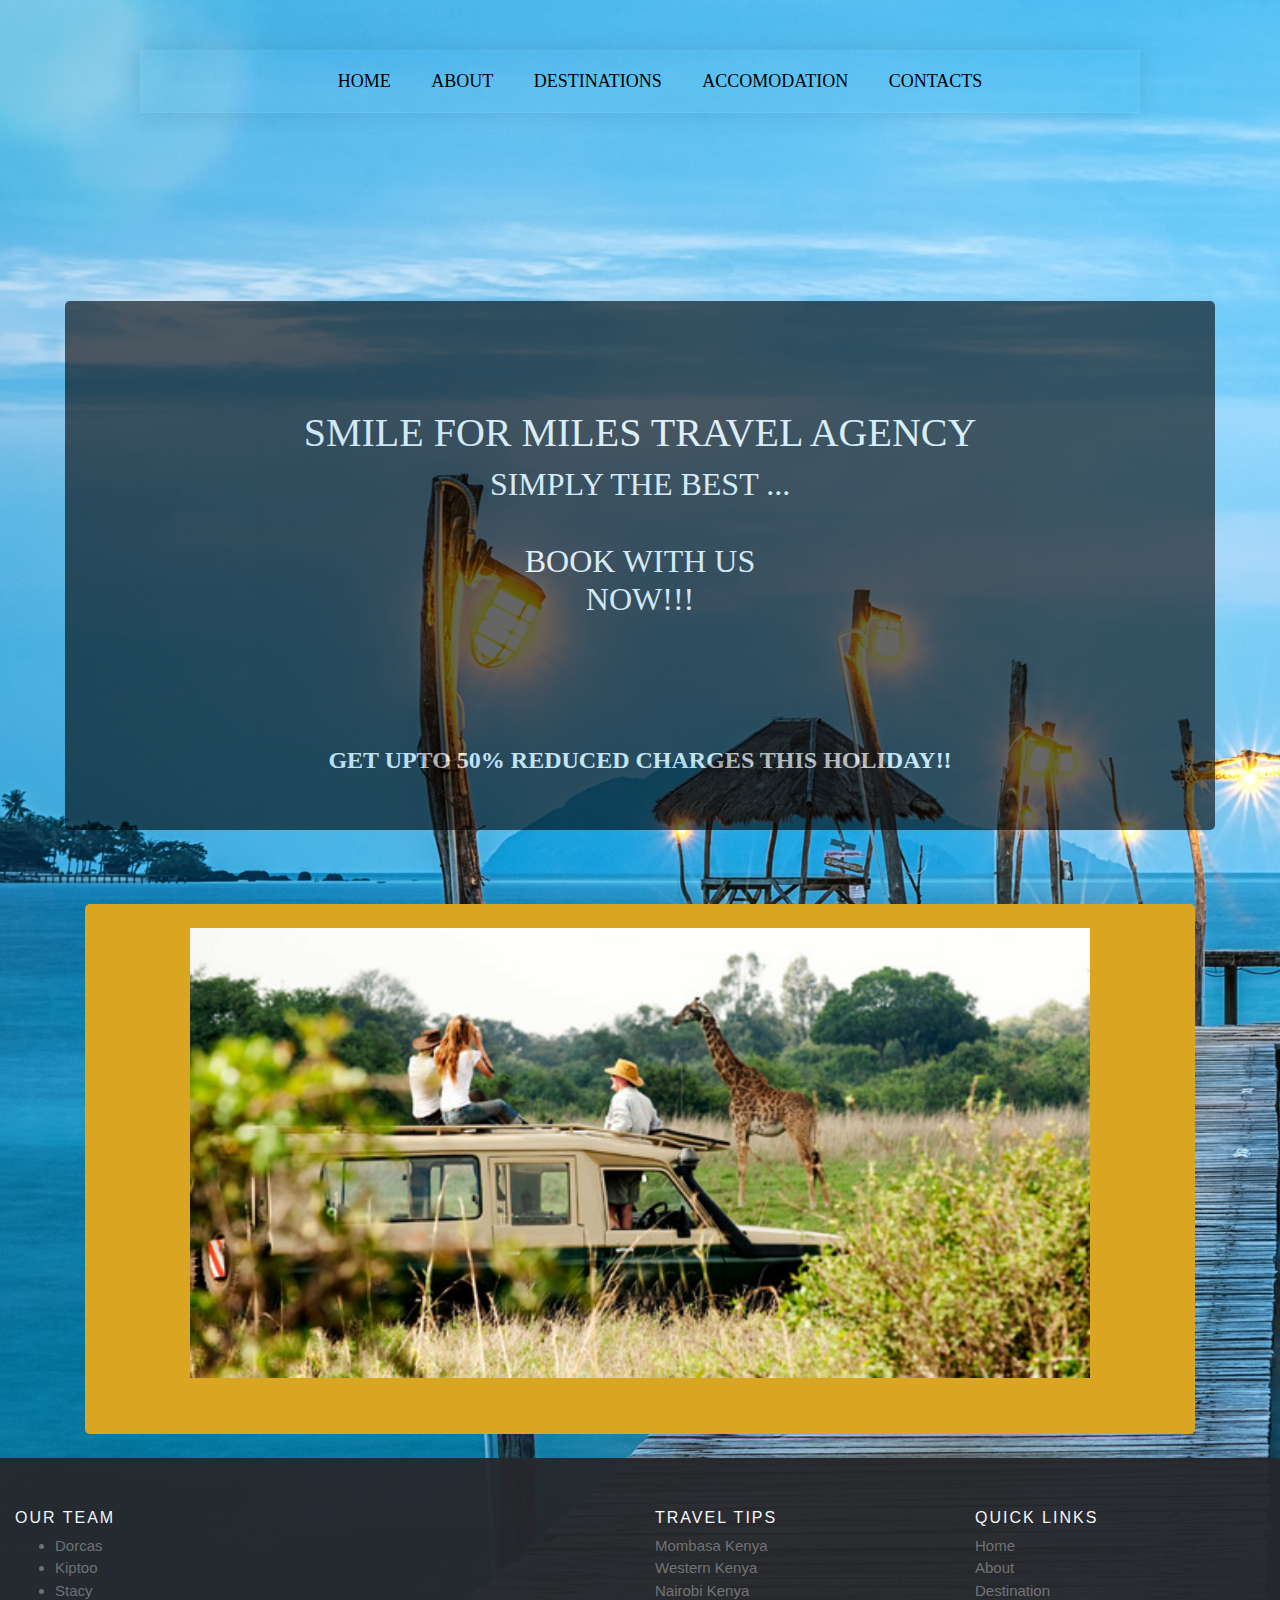
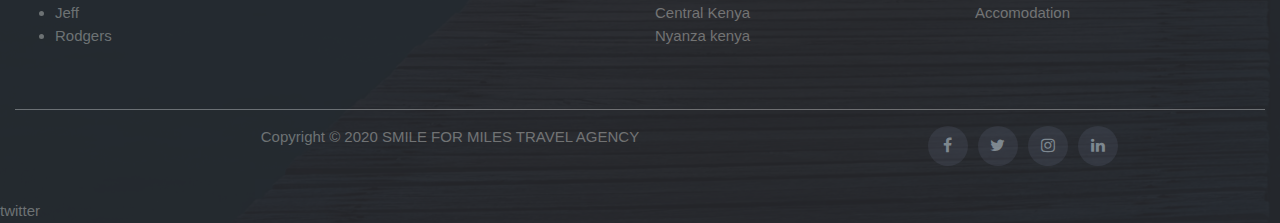
<file: index.html>
<!DOCTYPE html>
<html lang="en">
<head>
    <meta charset="UTF-8">
    <meta name="viewport" content="width=device-width, initial-scale=1.0">
    <title>Smile-f0r-miles-travel-agency</title>
    <link rel="stylesheet" type="text/css" href="css/styles.css">
    <link rel="stylesheet" href="https://cdnjs.cloudflare.com/ajax/libs/font-awesome/4.7.0/css/font-awesome.min.css">
    <link rel="stylesheet" href="https://stackpath.bootstrapcdn.com/bootstrap/4.5.2/css/bootstrap.min.css"
        integrity="sha384-JcKb8q3iqJ61gNV9KGb8thSsNjpSL0n8PARn9HuZOnIxN0hoP+VmmDGMN5t9UJ0Z" crossorigin="anonymous">
</head>
<body>
    <div>
      <nav>
        <ul>
            <li>
                <a href="index.html">Home</a>
            </li>
            <li>
                <a href="about.html">About</a>
            </li>
            <li>
                <a href="destination.html">Destinations</a>
            </li>
            <li>
                <a href="Accomodation.html">Accomodation</a>
            </li>
            <li>
                <a href="contact.html">Contacts</a>
            </li>
        </ul>
      </nav>
    </div>
    <div class="container-fluid">
        <div class="container-fluid" id="about"><br><br>
            <div class="home"><br><br><br>
                <h1 style="color: white;">SMILE FOR MILES TRAVEL AGENCY</h1>
                <h2 style="color: white;">SIMPLY THE BEST ...<br><br>BOOK WITH US<br>NOW!!!<br>
                    <br<br><br><br><br>
                </h2>
                <div id="mouse">
                    <a href="Accomodation.html">
                        <P style="color: white;"> GET UPTO 50% REDUCED CHARGES THIS HOLIDAY!!</P>
                    </a>
                </div><br>
                
            </div>
        </div><br>
    </div>
    <div class="container">
        <div class="col-md-12" style="text-align: center; background-color:goldenrod ;border-radius: 5px;"><br>
            <div class="mySlides">
                <a href="#"><img src="./images/tour.jpg" alt="Destination"></a><br>
                <h3 style="color: white;"></h3>
            </div>
            <div class="mySlides">
                <a href="#"><img src="./images/Mamba.jpeg" alt="Destination"></a><br>
                <h3 style="color: rgb(72, 152, 250);"></h3>
            </div>
            <div class="mySlides">
                <a href="#"><img src="./images/image3.jpg" alt="Destination"></a><br>
                <h3 style="color: white;"></h3>
            </div>
            <div class="mySlides">
                <a href="#"><img src="./images/Nairobi.jpg" alt="Destination"></a><br>
                <h3 style="color: white;"></h3>
            </div>
            <div class="mySlides">
                <a href="#"><img src="./images/image1.jpg" alt="Destination"></a><br>
                <h3 style="color: white;"></h3>
            </div><br><br>
            <div style="text-align:center">
                <span class="dot"></span>
                <span class="dot"></span>
                <span class="dot"></span>
                <span class="dot"></span>
                <span class="dot"></span>
            </div>
        </div>
    </div><br>
    <div class="footer"> 
        <footer class="site-footer">
            <div class="container-fluid">
                <div class="row">
                    <div class="col-sm-12 col-md-6">
                        <h6>OUR TEAM</h6>
                        <ul>
                            <li>Dorcas</li>
                            <li>Kiptoo</li>
                            <li>Stacy</li>
                            <li>Jeff</li>
                            <li>Rodgers</li>
                        </ul>
                    </div>
        
                    <div class="col-xs-6 col-md-3">
                        <h6>Travel Tips</h6>
                        <ul class="footer-links">
                            <li><a href="#">Mombasa Kenya</a></li>
                            <li><a href="#">Western Kenya</a></li>
                            <li><a href="#">Nairobi Kenya</a></li>
                            <li><a href="#">Central Kenya</a></li>
                            <li><a href="#">Nyanza kenya</a></li>
                        </ul>
                    </div>
        
                    <div class="col-xs-6 col-md-3">
                        <h6>Quick Links</h6>
                        <ul class="footer-links">
                            <li><a href="index.html">Home</a></li>
                            <li><a href="about.html">About</a></li>
                            <li><a href="destination.html">Destination</a></li>
                            <li><a href="Accomodation.html">Accomodation</a></li>
                        </ul>
                    </div>
                </div>
                <hr>
            </div>
            <div class="container">
                <div class="row">
                    <div class="col-md-8 col-sm-6 col-xs-12">
                        <p class="copyright-text">Copyright &copy; 2020 SMILE FOR MILES TRAVEL AGENCY</p>                      
                    </div>
        
                    <div class="col-md-4 col-sm-6 col-xs-12">
                        <ul class="social-icons">
                            <li><a class="facebook" href="https://en-gb.facebook.com/login/"><i class="fa fa-facebook"></i></a></li>
                            <li><a class="twitter" href="https://twitter.com/login?lang=en"><i class="fa fa-twitter"></i></a></li>
                            <li><a class="instagram" href="instagram.com"><i class="fa fa-instagram"></i></a></li>
                            <li><a class="linkedin" href="https://www.linkedin.com/login"><i class="fa fa-linkedin"></i></a></li>
                        </ul>
                    </div>
                </div>
            </div>twitter
        </footer>
    </div>
    <script>
        var slideIndex = 0;
        showSlides();

        function showSlides() {
            var i;
            var slides = document.getElementsByClassName("mySlides");
            var dots = document.getElementsByClassName("dot");
            for (i = 0; i < slides.length; i++) {
                slides[i].style.display = "none";
            }
            slideIndex++;
            if (slideIndex > slides.length) { slideIndex = 1 }
            for (i = 0; i < dots.length; i++) {
                dots[i].className = dots[i].className.replace(" active", "");
            }
            slides[slideIndex - 1].style.display = "block";
            dots[slideIndex - 1].className += " active";
            setTimeout(showSlides, 2000); // Change image every 5 seconds
        }
    </script>
</body>
</html>
</file>
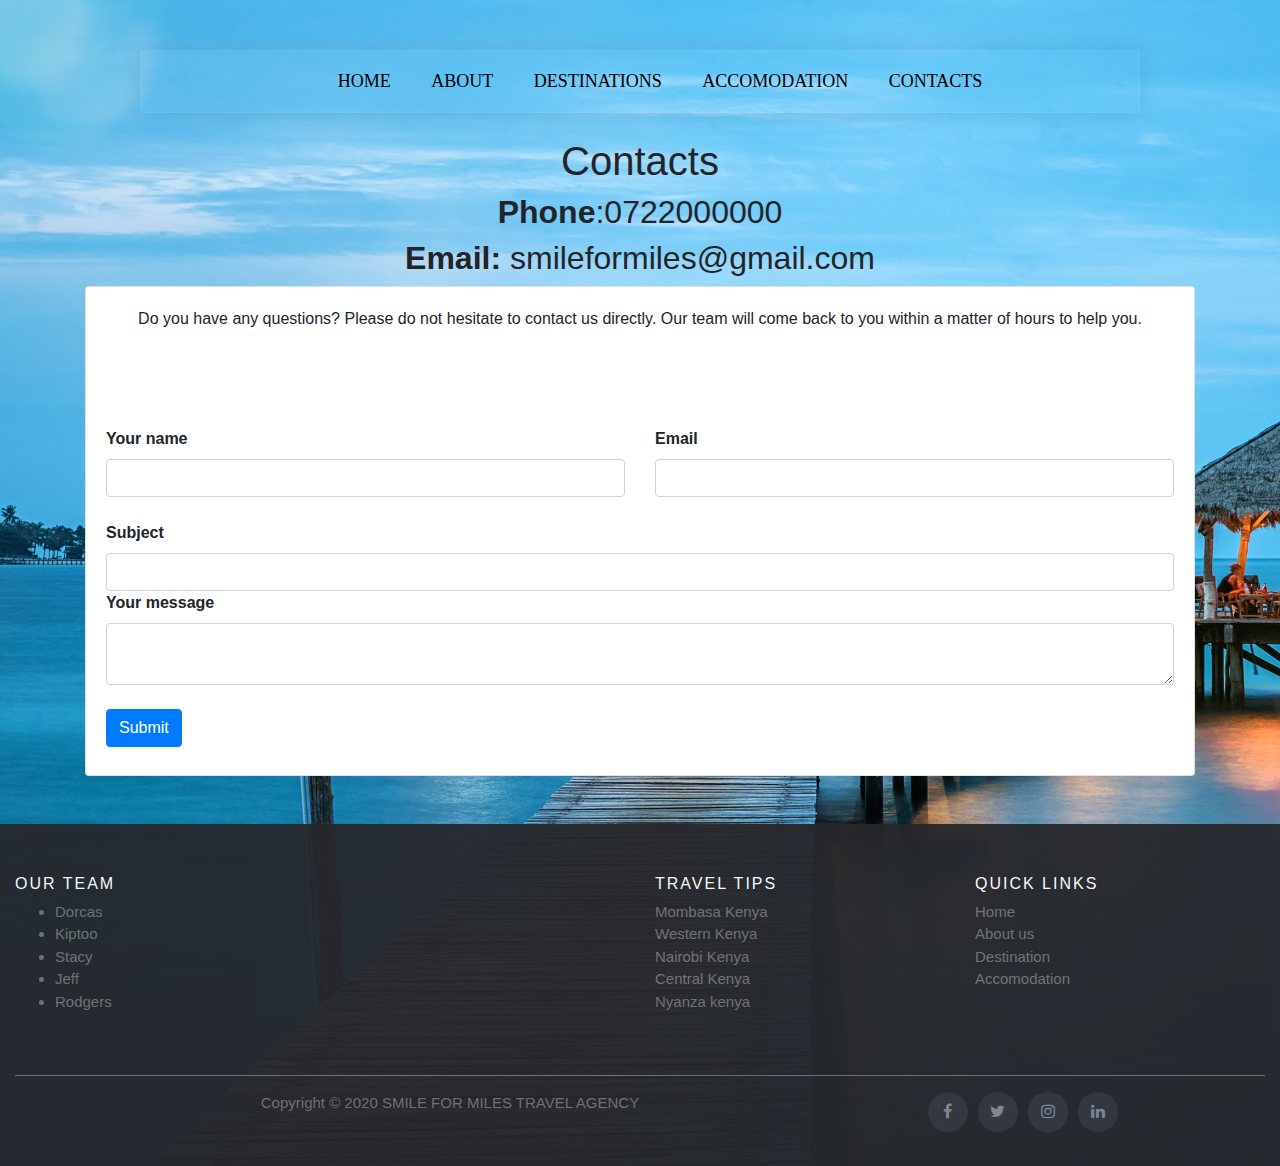
<file: contact.html>
<!DOCTYPE html>
<html lang="en">

<head>
    <meta charset="UTF-8">
    <meta name="viewport" content="width=device-width, initial-scale=1.0">
    <title>Smile for miles</title>
    <link rel="stylesheet" href="https://cdnjs.cloudflare.com/ajax/libs/font-awesome/4.7.0/css/font-awesome.min.css">
    <link rel="stylesheet" href="https://maxcdn.bootstrapcdn.com/bootstrap/4.0.0/css/bootstrap.min.css"
        integrity="sha384-Gn5384xqQ1aoWXA+058RXPxPg6fy4IWvTNh0E263XmFcJlSAwiGgFAW/dAiS6JXm" crossorigin="anonymous">
    <script src="https://code.jquery.com/jquery-3.5.1.min.js"
        integrity="sha256-9/aliU8dGd2tb6OSsuzixeV4y/faTqgFtohetphbbj0=" crossorigin="anonymous"></script>
    <link rel="stylesheet" href="contact.css">
    <script src="./js/contact.js"></script>
</head>

<body>
    <div>
        <nav>
            <ul>
                <li>
                    <a href="index.html">Home</a>
                </li>
                <li>
                    <a href="about.html">About</a>
                </li>
                <li>
                    <a href="destination.html">Destinations</a>
                </li>
                <li>
                    <a href="Accomodation.html">Accomodation</a>
                </li>
                <li>
                    <a href="contact.html">Contacts</a>
                </li>
            </ul>
        </nav>
    </div>
    <div class="container my-5 mt-5" id="display1">
        <div class="card card1 ">
            <h5 class="h5 ">
                <div class="nam " id="name1"></div>
            </h5>
            <div class="card-body ">
                <div id="demo1"></div>
                <div id="email1"></div>
                <div id="subject1"></div>
                <div id="message1"></div>
                <div id="demo"></div>
            </div>
        </div>
    </div>
    <div class="container mb-5 " id="card-body">
        <h1 class="contact1">Contacts</h1>
        <h2><strong>Phone</strong>:0722000000</h2>
        <h2><strong>Email: </strong>smileformiles@gmail.com</h2>
        <!--Card-->
        <div class="card">
            <!--Card content-->
            <div class="card-body">
                <p class="text-center w-responsive mx-auto mb-5">Do you have any questions? Please do not hesitate
                    to
                    contact
                    us directly. Our team will come back to you within
                    a matter of hours to help you.</p>

                <div class="row">

                    <div class="col-md-12 mt-5 mb-md-0 mb-5">
                        <form id="contact-form" name="contact-form" method="POST">

                            <!--Grid row-->
                            <div class="row">

                                <div class="col-md-6">
                                    <div class="md-form mb-0">
                                        <label for="name" class=""><strong>Your name</strong></label>
                                        <input type="text" id="name" name="name" class="form-control" required>
                                    </div>
                                </div>
                                <div class="col-md-6">
                                    <div class="md-form mb-0">
                                        <label for="email" class=""><strong>Email</strong></label>
                                        <input type="email" id="email" name="email" class="form-control" required>
                                    </div>
                                </div>
                            </div><br>
                            <div class="row">
                                <div class="col-md-12">
                                    <div class="md-form mb-0">
                                        <label for="subject" class=""><strong>Subject</strong></label>
                                        <input type="text" id="subject" name="subject" class="form-control" required>
                                    </div>
                                </div>
                            </div>
                            <div class="row">
                                <div class="col-md-12">
                                    <div class="md-form">
                                        <label for="message"><strong>Your message</strong></label>
                                        <textarea type="text" id="message" name="message" rows="2"
                                            class="form-control md-textarea" required></textarea>
                                    </div>
                                </div>
                            </div><br>
                            <button type="submit" id="submit" class="btn btn-primary mb-2">Submit</button>
                        </form>
                    </div>
                </div>
            </div>
        </div>
    </div>
    <div class="footer">

        <footer class="site-footer">
            <div class="container-fluid">
                <div class="row">
                    <div class="col-sm-12 col-md-6">
                        <h6>OUR TEAM</h6>
                        <ul>
                            <li>Dorcas</li>
                            <li>Kiptoo</li>
                            <li>Stacy</li>
                            <li>Jeff</li>
                            <li>Rodgers</li>
                        </ul>
                    </div>

                    <div class="col-xs-6 col-md-3">
                        <h6>Travel Tips</h6>
                        <ul class="footer-links">
                            <li><a href="#">Mombasa Kenya</a></li>
                            <li><a href="#">Western Kenya</a></li>
                            <li><a href="#">Nairobi Kenya</a></li>
                            <li><a href="#">Central Kenya</a></li>
                            <li><a href="#">Nyanza kenya</a></li>
                        </ul>
                    </div>

                    <div class="col-xs-6 col-md-3">
                        <h6>Quick Links</h6>
                        <ul class="footer-links">
                            <li><a href="index.html">Home</a></li>
                            <li><a href="about.html">About us</a></li>
                            <li><a href="destination.html">Destination</a></li>
                            <li><a href="Accomodation.html">Accomodation</a></li>
                        </ul>
                    </div>
                </div>
                <hr>
            </div>
            <div class="container">
                <div class="row">
                    <div class="col-md-8 col-sm-6 col-xs-12">
                        <p class="copyright-text">Copyright &copy; 2020 SMILE FOR MILES TRAVEL AGENCY</p>
                    </div>

                    <div class="col-md-4 col-sm-6 col-xs-12">
                        <ul class="social-icons">
                            <li><a class="facebook" href="#"><i class="fa fa-facebook"></i></a></li>
                            <li><a class="twitter" href="#"><i class="fa fa-twitter"></i></a></li>
                            <li><a class="instagram" href="#"><i class="fa fa-instagram"></i></a></li>
                            <li><a class="linkedin" href="#"><i class="fa fa-linkedin"></i></a></li>
                        </ul>
                    </div>
                </div>
            </div>
        </footer>
    </div>
</body>

</html>
</file>
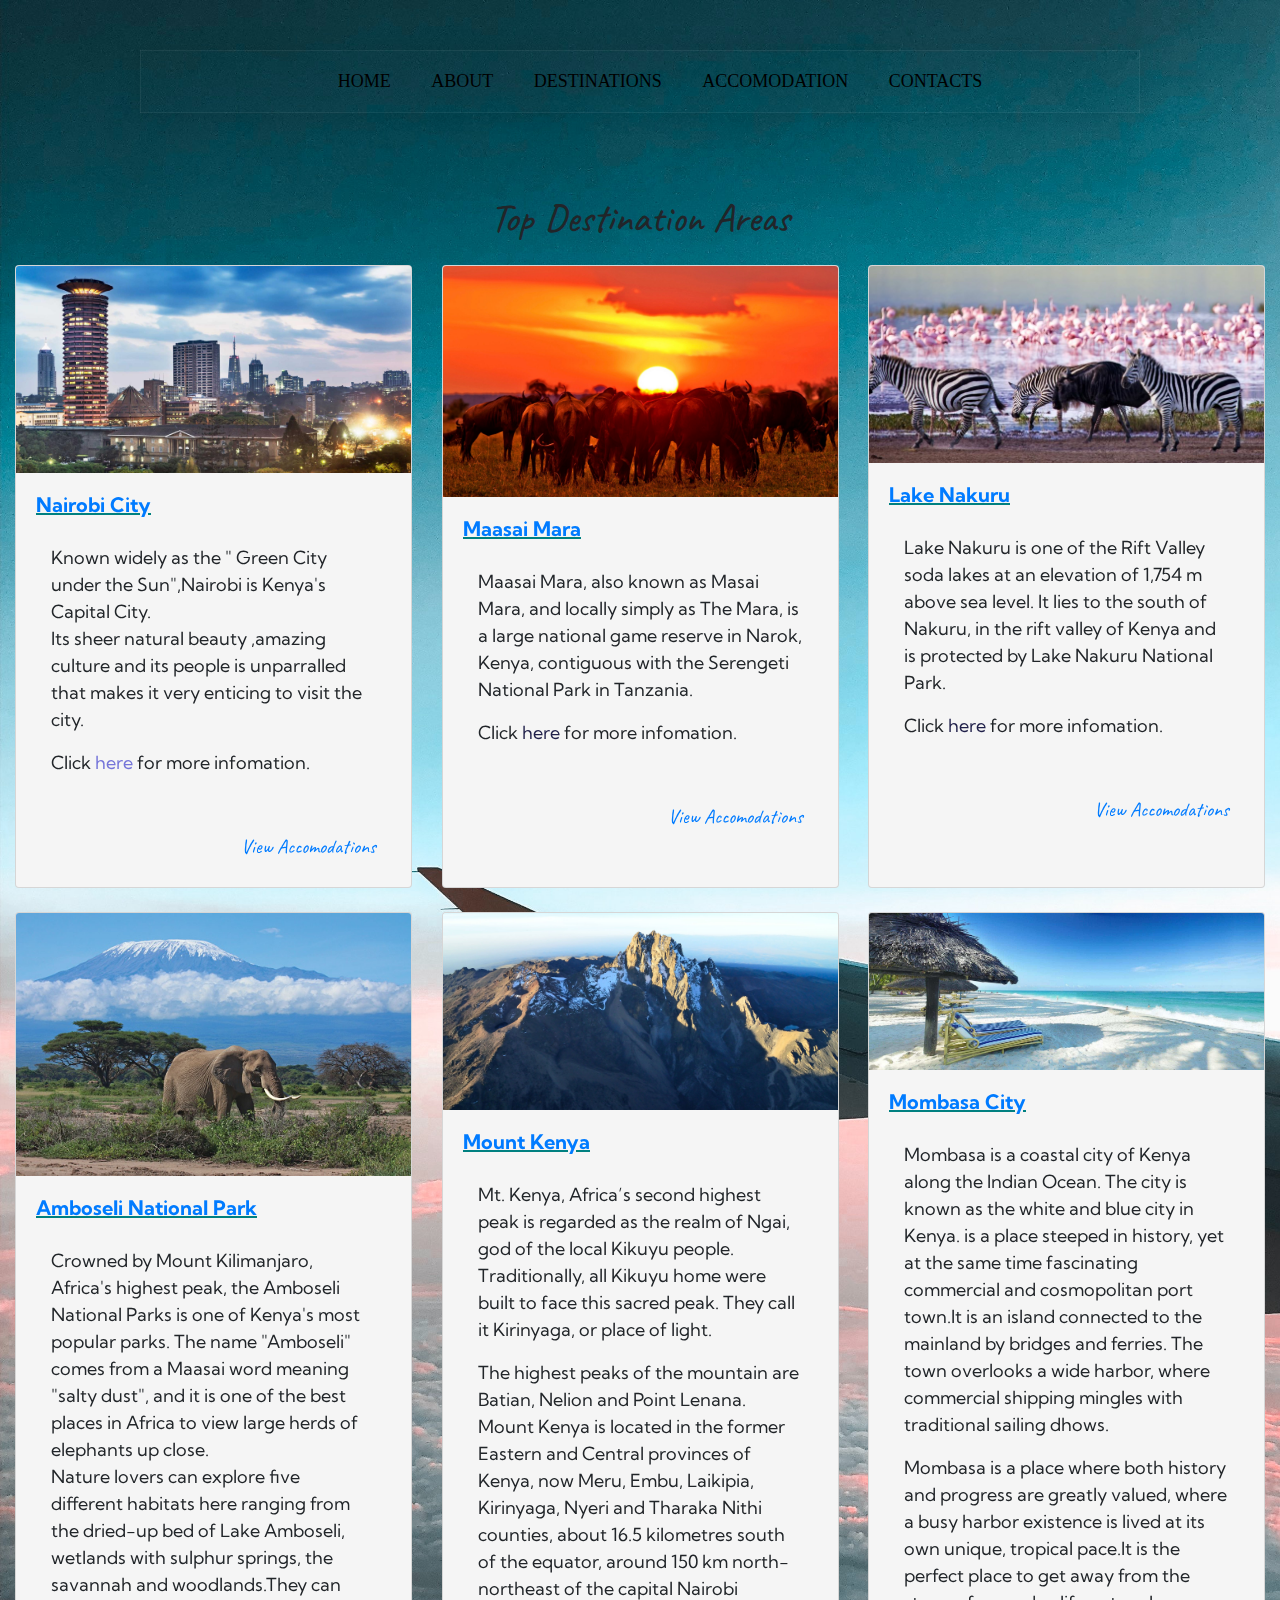
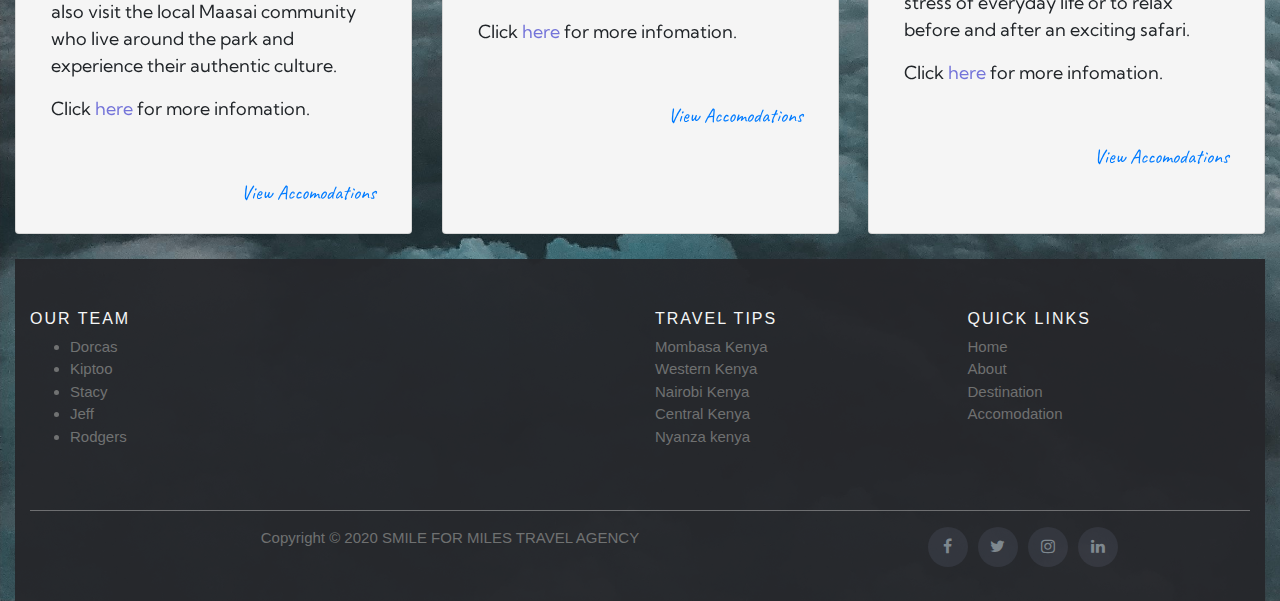
<file: destination.html>
<!DOCTYPE html>
<html>
    <head>
        <title>Destinations</title>
        <link href="https://fonts.googleapis.com/css2?family=Architects+Daughter&family=Caveat:wght@700&family=Kumbh+Sans:wght@300&display=swap" rel="stylesheet">
        <link href="./css/bootstrap.min.css" rel="stylesheet" type="text/css">
        <link href="./css/destination.css" rel="stylesheet" type="text/css">
        <link rel="stylesheet" href="https://cdnjs.cloudflare.com/ajax/libs/font-awesome/4.7.0/css/font-awesome.min.css">
    </head>
    <body>
        <div>
            <nav>
              <ul>
                 <li>
                      <a href="index.html">Home</a>
                  </li>
                  <li>
                      <a href="about.html">About</a>
                  </li>
                  <li>
                      <a href="destination.html">Destinations</a>
                  </li>
                  <li>
                      <a href="Accomodation.html">Accomodation</a>
                  </li>
                  <li>
                      <a href="contact.html">Contacts</a>
                  </li>
              </ul>
            </nav>
          </div>
          <div class="container-fluid">


        <div class="header">
            <h1>Top Destination Areas</h1>
        </div>

        <div class="row row-cols-1 row-cols-md-3">
            <div class="col mb-4 d-flex ">
              <div class="card flex-fill hvr-pulse-grow">
                <img src="./images/nairobi.jpg" class="card-img-top" alt="Nairobi" >
                <div class="card-body">
                  <h5 class="card-title"><a href="https://en.wikipedia.org/wiki/Nairobi"> Nairobi City </a></h5>
                  <div class="card-text">
                  <p >Known widely as the " Green City under the Sun",Nairobi is Kenya's Capital City.<br>
                  Its sheer natural beauty ,amazing culture and its people is unparralled that makes it very enticing to visit the city. </p>
                  <p>Click <a href="http://www.travelstart.co.ke/blog/10-reasons-nairobi-amazing-city-world/" > <span style="color:rgba(71, 71, 207, 0.747);"> here </span></a> for more infomation. </p>
                </div>
                  <div class="link">
                  </li>
                  </li>
                    <a href="Accomodation.html"> View Accomodations</a>
                </div>
                </div>
              </div>
            </div>
            <div class="col mb-4 d-flex">
                <div class="card flex-fill hvr-pulse-grow">
                  <img src="./images/images.jpeg" class="card-img-top" alt="Maasai Mara" >
                  <div class="card-body">
                    <h5 class="card-title"><a href="https://en.wikipedia.org/wiki/Maasai_Mara"> Maasai Mara </a> </h5>
                    <div class="card-text">
                    <p>Maasai Mara, also known as Masai Mara, and locally simply as The Mara, is a large national game reserve in Narok, Kenya, contiguous with the Serengeti National Park in Tanzania. </p>
                    <p>Click <a href="https://www.masaimara.travel/"> <span style="color:rgba(1, 1, 49, 0.877);"> here </span></a> for more infomation. </p></div>
                  <div class="link">
                    <a href="Accomodation.html"> View Accomodations</a>
                </div>
                  </div>
                </div>
              </div>
              <div class="col mb-4 d-flex">
                <div class="card flex-fill hvr-pulse-grow">
                  <img src="./images/lake-nakuru-national-park.jpg" class="card-img-top" alt="L.Nakuru" style="width: 100%;" >
                  <div class="card-body">
                    <h5 class="card-title"><a href="https://en.wikipedia.org/wiki/Lake_Nakuru">Lake Nakuru </a> </h5>
                    <div class="card-text">
                    <p>Lake Nakuru is one of the Rift Valley soda lakes at an elevation of 1,754 m above sea level. It lies to the south of Nakuru, in the rift valley of Kenya and is protected by Lake Nakuru National Park. </p>
                    <p>Click <a href="https://magicalkenya.com/places-to-visit/lakes/lake-nakuru/"> <span style="color:rgba(1, 1, 49, 0.877);"> here </span></a> for more infomation. </p></div>
                  <div class="link">
                    <a href="Accomodation.html"> View Accomodations</a>
                </div>
                  </div>
                </div>
              </div>
              <div class="col mb-4 d-flex">
                <div class="card flex-fill hvr-pulse-grow ">
                  <img src="./images/amboseli.jpg" class="card-img-top" alt="Amboseli National" >
                  <div class="card-body">
                    <h5 class="card-title"><a href="https://en.wikipedia.org/wiki/Amboseli_National_Park">Amboseli National Park </a> </h5>
                    <div class="card-text">
                    <p >Crowned by Mount Kilimanjaro, Africa's highest peak, the Amboseli National Parks is one of Kenya's most popular parks. The name "Amboseli" comes from a Maasai word meaning "salty dust", and it is one of the best places in Africa to view large herds of elephants up close. <br> Nature lovers can explore five different habitats here ranging from the dried-up bed of Lake Amboseli, wetlands with sulphur springs, the savannah and woodlands.They can also visit the local Maasai community who live around the park and experience their authentic culture. </p>
                    <p>Click <a href="http://www.kws.go.ke/amboseli-national-park"> <span style="color:rgba(71, 71, 207, 0.747);"> here </span></a> for more infomation. </p>
                    </div>
                    <div class="link">
                      <a href="Accomodation.html"> View Accomodations</a>
                  </div>
                  </div>
                </div>
              </div>
              <div class="col mb-4 d-flex">
                <div class="card flex-fill hvr-pulse-grow">
                  <img src="./images/mtkenyaimg1.jpg" class="card-img-top" alt="Mount Kenya" >
                  <div class="card-body">
                    <h5 class="card-title"><a href="https://en.wikipedia.org/wiki/Mount_Kenya"> Mount Kenya </a></h5>
                    <div class="card-text">
                    <p > Mt. Kenya, Africa’s second highest peak is regarded as the realm of Ngai, god of the local Kikuyu people. Traditionally, all Kikuyu home were built to face this sacred peak. They call it Kirinyaga, or place of light. </p>
                    <p>The highest peaks of the mountain are Batian, Nelion and Point Lenana. Mount Kenya is located in the former Eastern and Central provinces of Kenya, now Meru, Embu, Laikipia, Kirinyaga, Nyeri and Tharaka Nithi counties, about 16.5 kilometres south of the equator, around 150 km north-northeast of the capital Nairobi</p>
                    <p>Click <a href="https://magicalkenya.com/places-to-visit/highlands-and-valleys/mount-kenya/"> <span style="color:rgba(71, 71, 207, 0.747);"> here </span></a> for more infomation. </p></div>
                    <div class="link">
                      <a href="Accomodation.html"> View Accomodations</a>
                  </div>
                  </div>
                </div>
              </div>
              <div class="col mb-4 d-flex">
                <div class="card flex-fill hvr-pulse-grow">
                  <img src="./images/msa.jpg" class="card-img-top" alt="Mombasa Beach" >
                  <div class="card-body">
                    <h5 class="card-title"> <a href="https://en.wikipedia.org/wiki/Mombasa"> Mombasa City </a></h5>
                    <div class="card-text">
                    <p>Mombasa is a coastal city of Kenya along the Indian Ocean. The city is known as the white and blue city in Kenya. is a place steeped in history, yet at the same time fascinating commercial and cosmopolitan port town.It is an island connected to the mainland by bridges and ferries. The town overlooks a wide harbor, where commercial shipping mingles with traditional sailing dhows. </p><p> Mombasa is a place where both history and progress are greatly valued, where a busy harbor existence is lived at its own unique, tropical pace.It is the perfect place to get away from the stress of everyday life or to relax before and after an exciting safari.</p>
                    <p>Click <a href="https://magicalkenya.com/places-to-visit/cities/mombasa/"> <span style="color:rgba(71, 71, 207, 0.747);"> here </span></a> for more infomation. </p>
                    </div>
                    <div class="link">
                      <a href="Accomodation.html"> View Accomodations</a>
                  </div>
                  </div>
                </div>
              </div>
        </div>



        <div class="footer">
       
            <footer class="site-footer">
                <div class="container-fluid">
                    <div class="row">
                        <div class="col-sm-12 col-md-6">
                            <h6>OUR TEAM</h6>
                            <ul>
                                <li>Dorcas</li>
                                <li>Kiptoo</li>
                                <li>Stacy</li>
                                <li>Jeff</li>
                                <li>Rodgers</li>
                            </ul>
                        </div>
            
                        <div class="col-xs-6 col-md-3">
                            <h6>Travel Tips</h6>
                            <ul class="footer-links">
                                <li><a href="#">Mombasa Kenya</a></li>
                                <li><a href="#">Western Kenya</a></li>
                                <li><a href="#">Nairobi Kenya</a></li>
                                <li><a href="#">Central Kenya</a></li>
                                <li><a href="#">Nyanza kenya</a></li>
                            </ul>
                        </div>
            
                        <div class="col-xs-6 col-md-3">
                            <h6>Quick Links</h6>
                            <ul class="footer-links">
                                <li><a href="index.html">Home</a></li>
                                <li><a href="about.html">About</a></li>
                                <li><a href="destination.html">Destination</a></li>
                                <li><a href="Accomodation.html">Accomodation</a></li>
                            </ul>
                        </div>
                    </div>
                    <hr>
                </div>
                <div class="container">
                    <div class="row">
                        <div class="col-md-8 col-sm-6 col-xs-12">
                            <p class="copyright-text">Copyright &copy; 2020 SMILE FOR MILES TRAVEL AGENCY</p>                      
                        </div>
            
                        <div class="col-md-4 col-sm-6 col-xs-12">
                            <ul class="social-icons">
                                <li><a class="facebook" href="#"><i class="fa fa-facebook"></i></a></li>
                                <li><a class="twitter" href="#"><i class="fa fa-twitter"></i></a></li>
                                <li><a class="instagram" href="#"><i class="fa fa-instagram"></i></a></li>
                                <li><a class="linkedin" href="#"><i class="fa fa-linkedin"></i></a></li>
                            </ul>
                        </div>
                    </div>
                </div>
            </footer>
        </div>
    </body>
    </html>
    </body>
</html>
</file>
<file: css/styles.css>
html body {
  height:100%;
  background-image: url("../images/image2.jpg");
  background-size: cover;
}
#about{
    padding: 50px;
    text-align: center;
    font-family: serif;
    font-weight: bold;
    font-size: x-large;
}

.home{
    background-color: black;
    opacity: 60%;
    border-radius: 5px;
}

}#mouse{
    padding-top : 20px;
    margin-top: 20px;
    padding-bottom: 20px; 
    width: 10px;
    height: 10px;
    /* animation-iteration-count: infinite; */
  }
  #mouse {
    animation: bounce 2s infinite;
  }
  @keyframes bounce {
    40% {
      transform: translateY(-50px);
    }
    60% {
      transform: translateY(-30px);
    }
  }

nav {
  max-width: 1000px;
  margin: 0 auto;
  padding: 50px 0;
}

nav ul {
  text-align: center;
  box-shadow: 0 0 25px rgba(0, 0, 0, 0.1), inset 0 0 1px rgba(255, 255, 255, 0.6);
  /* background-color:black;
  opacity: 40%; */
}

nav ul li {
  display: inline-block;
}

nav ul li a {
    padding: 18px;
    font-family: "Open Sans";
    text-transform:uppercase;
    color: black;
    font-size: 18px;
    text-decoration: none;
    display: block;
}

  nav ul li a:hover {
    background: white;
    border-radius: 5px;
    color: blue;
  }

img{
    width: 900px;
    height: 450px;
}



.site-footer{
  background-color:#26272b;
  opacity: 95%;
  padding:45px 0 20px;
  font-size:15px;
  color:#737373;
}

.site-footer hr{
  border-top-color:#bbb;
  opacity:0.5
}

.site-footer hr.small{
  margin:20px 0
}

.site-footer h6{
  color:#fff;
  font-size:16px;
  text-transform:uppercase;
  margin-top:5px;
  letter-spacing:2px
}

.site-footer a{
  color:#737373;
}

.site-footer a:hover{
  color:#3366cc;
  text-decoration:none;
}

.footer-links{
  padding-left:0;
  list-style:none
}

.footer-links li{
  display:block
}

.footer-links a{
  color:#737373
}

.footer-links a:active,.footer-links a:focus,.footer-links a:hover{
  color:#3366cc;
  text-decoration:none;
}

.footer-links.inline li{
  display:inline-block
}

.site-footer .social-icons{
  text-align:right
}

.site-footer .social-icons a{
  width:40px;
  height:40px;
  line-height:40px;
  margin-left:6px;
  margin-right:0;
  border-radius:100%;
  background-color:#33353d
}

.copyright-text{
  margin:0
}

  .site-footer [class^=col-]{
    margin-bottom:30px
  }

  .site-footer{
    padding-bottom:0
  }

  .site-footer .copyright-text,.site-footer .social-icons{
    text-align:center
  }

.social-icons{
  padding-left:0;
  margin-bottom:0;
  list-style:none
}

.social-icons li{
  display:inline-block;
  margin-bottom:4px
}

.social-icons li.title{
  margin-right:15px;
  text-transform:uppercase;
  color:#96a2b2;
  font-weight:700;
  font-size:13px
}

.social-icons a{
  background-color:#eceeef;
  color:#818a91;
  font-size:16px;
  display:inline-block;
  width:44px;
  height:44px;
  text-align:center;
  margin-right:8px;
  border-radius:100%;
}

.social-icons a:active,.social-icons a:focus,.social-icons a:hover{
  color:#fff;
  background-color:#29aafe
}

.social-icons.size-sm a{
  line-height:34px;
  height:34px;
  width:34px;
  font-size:14px
}

.social-icons a.facebook:hover{
  background-color:#3b5998
}

.social-icons a.twitter:hover{
  background-color:#00aced
}

.social-icons a.linkedin:hover{
  background-color:#007bb6
}

.social-icons a.instagram:hover{
  background-color:#ea4c89
}

.social-icons li.title{
  display:block;
  margin-right:0;
  font-weight:600
}
</file>
<file: contact.css>
h1{
    text-align: center;
}
html body {
    height:100%;
    background-image: url(./images/image2.jpg);
    background-size: cover;
  }
  
  nav {
    max-width: 1000px;
    margin: 0 auto;
    padding: 50px 0;
  }
  
  nav ul {
    text-align: center;
    box-shadow: 0 0 25px rgba(0, 0, 0, 0.1), inset 0 0 1px rgba(255, 255, 255, 0.6);
  }
  
  nav ul li {
    display: inline-block;
  }
  
  nav ul li a {
    padding: 18px;
    font-family: "Open Sans";
    text-transform:uppercase;
    color: black;
    font-size: 18px;
    text-decoration: none;
    display: block;
  }
  
  nav ul li a:hover {
    background: white;
    border-radius: 5px;
    color: blue;
  }
  
  
  
  .site-footer{
    background-color:#26272b;
    opacity: 95%;
    padding:45px 0 20px;
    font-size:15px;
    color:#737373;
  }
  
  .site-footer hr{
    border-top-color:#bbb;
    opacity:0.5
  }
  
  .site-footer hr.small{
    margin:20px 0
  }
  
  .site-footer h6{
    color:#fff;
    font-size:16px;
    text-transform:uppercase;
    margin-top:5px;
    letter-spacing:2px
  }
  
  .site-footer a{
    color:#737373;
  }
  
  .site-footer a:hover{
    color:#3366cc;
    text-decoration:none;
  }
  
  .footer-links{
    padding-left:0;
    list-style:none
  }
  
  .footer-links li{
    display:block
  }
  
  .footer-links a{
    color:#737373
  }
  
  .footer-links a:active,.footer-links a:focus,.footer-links a:hover{
    color:#3366cc;
    text-decoration:none;
  }
  
  .footer-links.inline li{
    display:inline-block
  }
  
  .site-footer .social-icons{
    text-align:right
  }
  
  .site-footer .social-icons a{
    width:40px;
    height:40px;
    line-height:40px;
    margin-left:6px;
    margin-right:0;
    border-radius:100%;
    background-color:#33353d
  }
  
  .copyright-text{
    margin:0
  }
  
    .site-footer [class^=col-]{
      margin-bottom:30px
    }
  
    .site-footer{
      padding-bottom:0
    }
  
    .site-footer .copyright-text,.site-footer .social-icons{
      text-align:center
    }
  
  .social-icons{
    padding-left:0;
    margin-bottom:0;
    list-style:none
  }
  
  .social-icons li{
    display:inline-block;
    margin-bottom:4px
  }
  
  .social-icons li.title{
    margin-right:15px;
    text-transform:uppercase;
    color:#96a2b2;
    font-weight:700;
    font-size:13px
  }
  
  .social-icons a{
    background-color:#eceeef;
    color:#818a91;
    font-size:16px;
    display:inline-block;
    width:44px;
    height:44px;
    text-align:center;
    margin-right:8px;
    border-radius:100%;
  }
  
  .social-icons a:active,.social-icons a:focus,.social-icons a:hover{
    color:#fff;
    background-color:#29aafe
  }
  
  .social-icons.size-sm a{
    line-height:34px;
    height:34px;
    width:34px;
    font-size:14px
  }
  
  .social-icons a.facebook:hover{
    background-color:#3b5998
  }
  
  .social-icons a.twitter:hover{
    background-color:#00aced
  }
  
  .social-icons a.linkedin:hover{
    background-color:#007bb6
  }
  
  .social-icons a.instagram:hover{
    background-color:#ea4c89
  }
  
  .social-icons li.title{
    display:block;
    margin-right:0;
    font-weight:600
  }
  .card1{
    text-align: center;
    display: none;
  }
  h2{
    text-align: center;
  }
  .contact1{
    margin-top: -90px;
  }
</file>
<file: css/destination.css>
html body {
    height:100%;
    background-image: url(../images/background.jpg);
    background-size: cover;
    
  }
  
  nav {
    max-width: 1000px;
    margin: 0 auto;
    padding: 50px 0;
  }
  
  nav ul {
    text-align: center;
    box-shadow: 0 0 25px rgba(0, 0, 0, 0.1), inset 0 0 1px rgba(255, 255, 255, 0.6);
  }
  
  nav ul li {
    display: inline-block;
  }
  
  nav ul li a {
    padding: 18px;
    font-family: "Open Sans";
    text-transform:uppercase;
    color: black;
    font-size: 18px;
    text-decoration: none;
    display: block;
  }
  
  nav ul li a:hover {
    background: white;
    border-radius: 5px;
    color: blue;
  }
  

.header{
    padding: 15px;
    text-align: center;
    font-family: 'Caveat', cursive;
    font-size: 40px;
    padding-bottom: 15px;
}
.cards{
    margin: 0 auto;
    max-width: 1000px;
    display: grid;
    grid-template-columns: repeat(4 ,1fr);
    gap: 20px;

}
.card{
    box-shadow: 0 4px 8px 0 rgb(204, 202, 202);
    transition: 0.3s;
    border-radius: 4px;
    background-color: whitesmoke;
    cursor: pointer;
}

/* Pulse Grow */
@-webkit-keyframes hvr-pulse-grow {
    to {
      -webkit-transform: scale(1.1);
      transform: scale(1.1);
    }
  }
  @keyframes hvr-pulse-grow {
    to {
      -webkit-transform: scale(1.1);
      transform: scale(1.1);
    }
  }
  .hvr-pulse-grow {
    display: inline-block;
    vertical-align: middle;
    -webkit-transform: perspective(1px) translateZ(0);
    transform: perspective(1px) translateZ(0);
    box-shadow: 0 0 1px rgba(0, 0, 0, 0);
  }
  .hvr-pulse-grow:hover, .hvr-pulse-grow:focus, .hvr-pulse-grow:active {
    -webkit-animation-name: hvr-pulse-grow;
    animation-name: hvr-pulse-grow;
    -webkit-animation-duration: 0.3s;
    animation-duration: 0.3s;
    -webkit-animation-timing-function: linear;
    animation-timing-function: linear;
    -webkit-animation-iteration-count: 10;
    animation-iteration-count: 10;
    -webkit-animation-direction: alternate;
    animation-direction: alternate;
  }

.card-image-top{
    display: block;
    width: 100%;
    height: 100%;
    padding: 5px;
    border-radius: 4px;
    object-fit: cover;
}
.card-text{
    line-height: 1.5em;
    padding: 15px;
    font-family: 'Kumbh Sans', sans-serif;
    font-size: 18px;
}
.link{
    float: right;
    padding: 15px;
    margin: 10px 0;
    font-family: 'Caveat', cursive;
    font-size: 20px;
    color: grey;
}
.card-title{
    font-family: 'Kumbh Sans', sans-serif;
    font-weight: bold;
    text-decoration: underline teal;
}




.site-footer{
    background-color:#26272b;
    opacity: 95%;
    padding:45px 0 20px;
    font-size:15px;
    color:#737373;
  }
  
  .site-footer hr{
    border-top-color:#bbb;
    opacity:0.5
  }
  
  .site-footer hr.small{
    margin:20px 0
  }
  
  .site-footer h6{
    color:#fff;
    font-size:16px;
    text-transform:uppercase;
    margin-top:5px;
    letter-spacing:2px
  }
  
  .site-footer a{
    color:#737373;
  }
  
  .site-footer a:hover{
    color:#3366cc;
    text-decoration:none;
  }
  
  .footer-links{
    padding-left:0;
    list-style:none
  }
  
  .footer-links li{
    display:block
  }
  
  .footer-links a{
    color:#737373
  }
  
  .footer-links a:active,.footer-links a:focus,.footer-links a:hover{
    color:#3366cc;
    text-decoration:none;
  }
  
  .footer-links.inline li{
    display:inline-block
  }
  
  .site-footer .social-icons{
    text-align:right
  }
  
  .site-footer .social-icons a{
    width:40px;
    height:40px;
    line-height:40px;
    margin-left:6px;
    margin-right:0;
    border-radius:100%;
    background-color:#33353d
  }
  
  .copyright-text{
    margin:0
  }
  
    .site-footer [class^=col-]{
      margin-bottom:30px
    }
  
    .site-footer{
      padding-bottom:0
    }
  
    .site-footer .copyright-text,.site-footer .social-icons{
      text-align:center
    }
  
  .social-icons{
    padding-left:0;
    margin-bottom:0;
    list-style:none
  }
  
  .social-icons li{
    display:inline-block;
    margin-bottom:4px
  }
  
  .social-icons li.title{
    margin-right:15px;
    text-transform:uppercase;
    color:#96a2b2;
    font-weight:700;
    font-size:13px
  }
  
  .social-icons a{
    background-color:#eceeef;
    color:#818a91;
    font-size:16px;
    display:inline-block;
    width:44px;
    height:44px;
    text-align:center;
    margin-right:8px;
    border-radius:100%;
  }
  
  .social-icons a:active,.social-icons a:focus,.social-icons a:hover{
    color:#fff;
    background-color:#29aafe
  }
  
  .social-icons.size-sm a{
    line-height:34px;
    height:34px;
    width:34px;
    font-size:14px
  }
  
  .social-icons a.facebook:hover{
    background-color:#3b5998
  }
  
  .social-icons a.twitter:hover{
    background-color:#00aced
  }
  
  .social-icons a.linkedin:hover{
    background-color:#007bb6
  }
  
  .social-icons a.instagram:hover{
    background-color:#ea4c89
  }
  
  .social-icons li.title{
    display:block;
    margin-right:0;
    font-weight:600
  }
</file>
